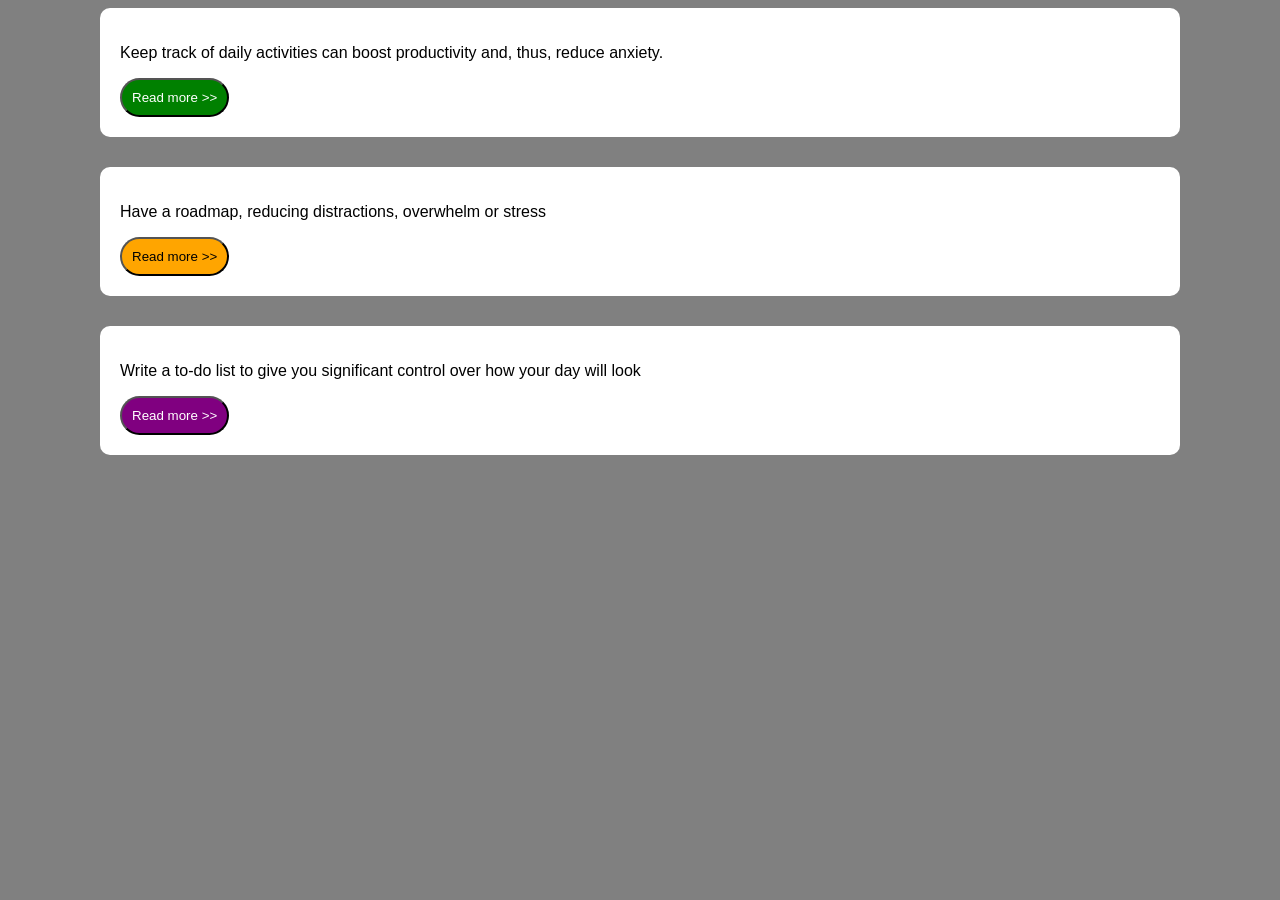
<file: EX-1/index.html>
<!doctype html>
<html lang="en">
  <head>
    <meta charset="UTF-8" />
    <meta http-equiv="X-UA-Compatible" content="IE=edge" />
    <meta name="viewport" content="width=device-width, initial-scale=1.0" />
    <link rel="stylesheet" href="style.css" />
  </head>
  <body>
    <div class="box">
      <p>
        Keep track of daily activities can boost productivity and, thus, reduce
        anxiety.
      </p>
      <button class="button" style="background-color: green; color: white">
        Read more >>
      </button>
    </div>
    <div class="box">
      <p>Have a roadmap, reducing distractions, overwhelm or stress</p>
      <button class="button" style="background-color: orange">
        Read more >>
      </button>
    </div>
    <div class="box">
      <p>
        Write a to-do list to give you significant control over how your day
        will look
      </p>
      <button class="button" style="background-color: purple; color: white">
        Read more >>
      </button>
    </div>
  </body>
</html>
</file>
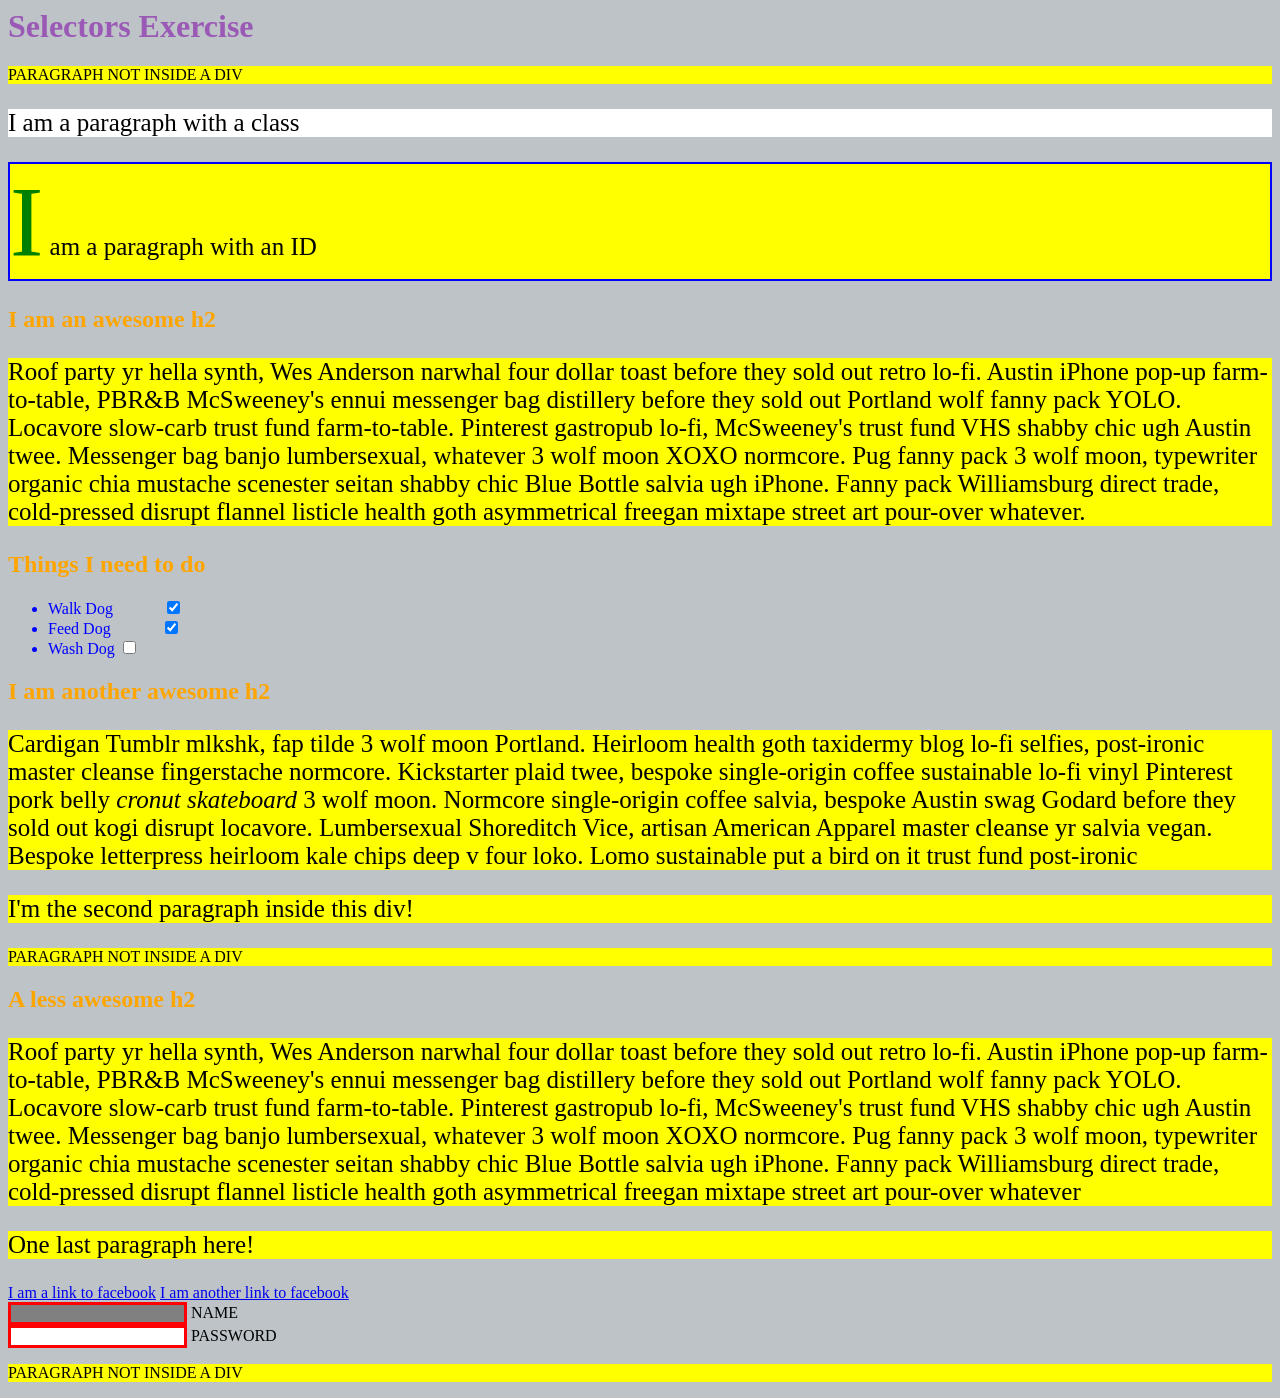
<file: EX-2/index.html>
<html>
  <head>
    <meta charset="UTF-8" />
    <title>Selectors Exercise</title>
    <link rel="stylesheet" type="text/css" href="selectors.css" />
  </head>
  <body>
    <h1>Selectors Exercise</h1>

    <p>PARAGRAPH NOT INSIDE A DIV</p>

    <div>
      <p class="hello">I am a paragraph with a class</p>
      <p id="special">I am a paragraph with an ID</p>

      <h2>I am an awesome h2</h2>

      <p>
        Roof party yr hella synth, Wes Anderson narwhal four dollar toast before
        they sold out retro lo-fi. Austin iPhone pop-up farm-to-table, PBR&B
        McSweeney's ennui messenger bag distillery before they sold out Portland
        wolf fanny pack YOLO. Locavore slow-carb trust fund farm-to-table.
        Pinterest gastropub lo-fi, McSweeney's trust fund VHS shabby chic ugh
        Austin twee. Messenger bag banjo lumbersexual, whatever 3 wolf moon XOXO
        normcore. Pug fanny pack 3 wolf moon, typewriter organic chia mustache
        scenester seitan shabby chic Blue Bottle salvia ugh iPhone. Fanny pack
        Williamsburg direct trade, cold-pressed disrupt flannel listicle health
        goth asymmetrical freegan mixtape street art pour-over whatever.
      </p>
    </div>

    <div>
      <h2>Things I need to do</h2>

      <ul>
        <li>Walk Dog <input type="checkbox" checked /></li>
        <li>Feed Dog <input type="checkbox" checked /></li>
        <li>Wash Dog <input type="checkbox" /></li>
      </ul>
    </div>

    <div>
      <h2>I am another awesome h2</h2>

      <p>
        Cardigan Tumblr mlkshk, fap tilde 3 wolf moon Portland. Heirloom health
        goth taxidermy blog lo-fi selfies, post-ironic master cleanse
        fingerstache normcore. Kickstarter plaid twee, bespoke single-origin
        coffee sustainable lo-fi vinyl Pinterest pork belly
        <em>cronut skateboard</em> 3 wolf moon. Normcore single-origin coffee
        salvia, bespoke Austin swag Godard before they sold out kogi disrupt
        locavore. Lumbersexual Shoreditch Vice, artisan American Apparel master
        cleanse yr salvia vegan. Bespoke letterpress heirloom kale chips deep v
        four loko. Lomo sustainable put a bird on it trust fund post-ironic
      </p>

      <p>I'm the second paragraph inside this div!</p>
    </div>

    <p>PARAGRAPH NOT INSIDE A DIV</p>

    <div>
      <h2>A less awesome h2</h2>

      <p>
        Roof party yr hella synth, Wes Anderson narwhal four dollar toast before
        they sold out retro lo-fi. Austin iPhone pop-up farm-to-table, PBR&B
        McSweeney's ennui messenger bag distillery before they sold out Portland
        wolf fanny pack YOLO. Locavore slow-carb trust fund farm-to-table.
        Pinterest gastropub lo-fi, McSweeney's trust fund VHS shabby chic ugh
        Austin twee. Messenger bag banjo lumbersexual, whatever 3 wolf moon XOXO
        normcore. Pug fanny pack 3 wolf moon, typewriter organic chia mustache
        scenester seitan shabby chic Blue Bottle salvia ugh iPhone. Fanny pack
        Williamsburg direct trade, cold-pressed disrupt flannel listicle health
        goth asymmetrical freegan mixtape street art pour-over whatever
      </p>

      <p>One last paragraph here!</p>

      <a href="https://www.facebook.com">I am a link to facebook</a>
      <a href="https://www.facebook.com">I am another link to facebook</a>
      <br />

      <input type="text" name="name" /><label> Name</label><br />
      <input type="password" name="password" /><label> Password</label><br />
    </div>

    <p>PARAGRAPH NOT INSIDE A DIV</p>
  </body>
</html>
</file>
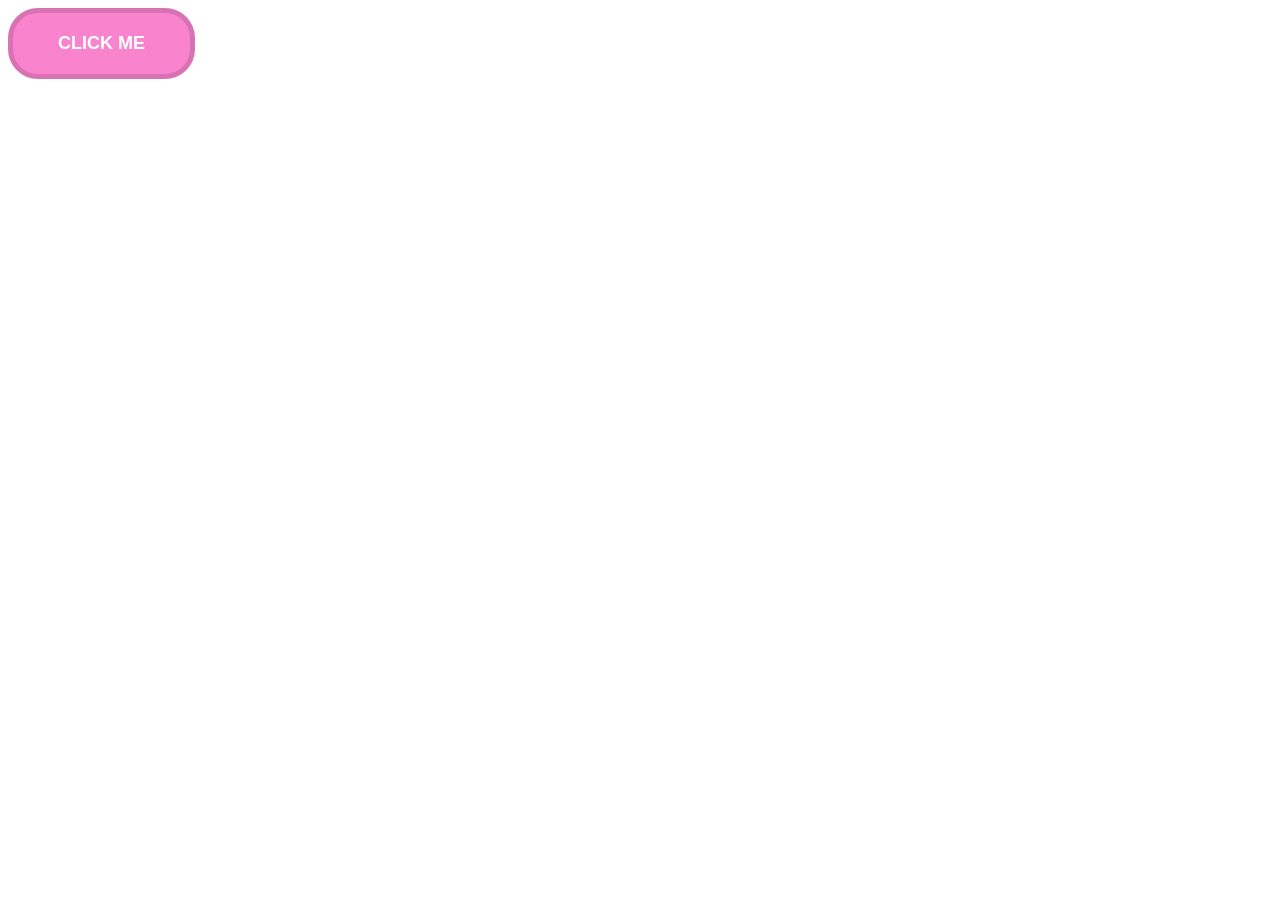
<file: EX-3/index.html>
<!doctype html>
<html lang="en">
  <head>
    <meta charset="UTF-8" />
    <link rel="stylesheet" type="text/css" href="style.css" />
  </head>
  <body>
    <button id="button">Click me</button>
  </body>
</html>
</file>
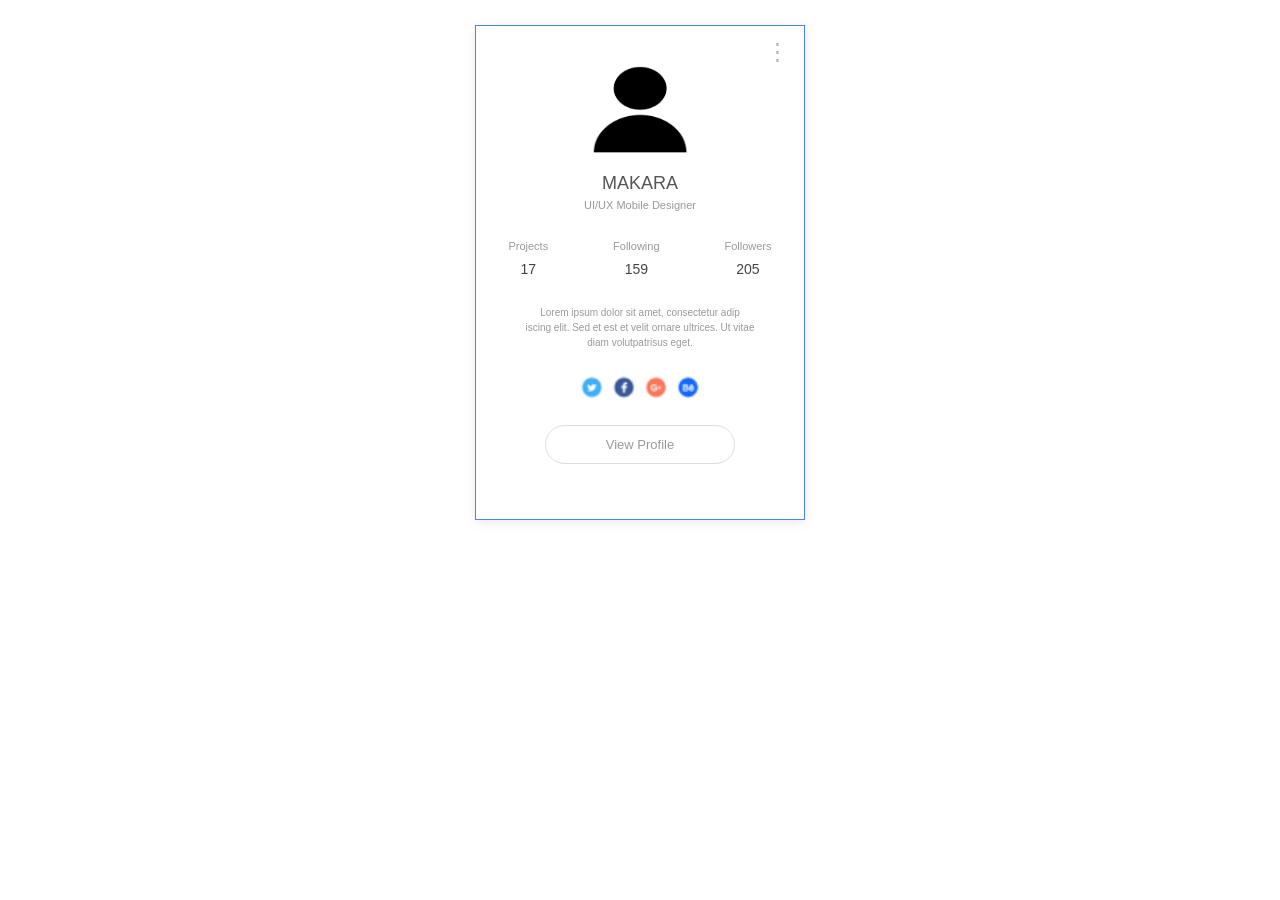
<file: EX-4/index.html>
<!doctype html>
<html lang="en">
  <head>
    <meta charset="UTF-8" />
    <meta name="viewport" content="width=device-width, initial-scale=1.0" />
    <title>My Profile Card</title>
    <link rel="stylesheet" href="style.css" />
  </head>
  <body>
    <div class="profile-card">
      <span class="menu">&#8942;</span>

      <img
        src="profile_picture.png"
        alt="Profile picture"
        class="profile-image"
      />

      <h3>MAKARA</h3>
      <p class="job">UI/UX Mobile Designer</p>

      <div class="stats">
        <div>
          <p>Projects</p>
          <b>17</b>
        </div>
        <div>
          <p>Following</p>
          <b>159</b>
        </div>
        <div>
          <p>Followers</p>
          <b>205</b>
        </div>
      </div>

      <p class="bio">
        Lorem ipsum dolor sit amet, consectetur adip<br />
        iscing elit. Sed et est et velit ornare ultrices. Ut vitae<br />
        diam volutpatrisus eget.
      </p>

      <img
        src="social-icons.png"
        alt="Social media icons"
        class="social-icons"
      />

      <button type="button">View Profile</button>
    </div>
  </body>
</html>
</file>
<file: EX-1/style.css>
body {
  background: grey;
  font-family: sans-serif;
  margin-left: 100px;
  margin-right: 100px;
}

.box {
  background-color: white;
  padding: 20px 20px 20px 20px;
  margin-bottom: 30px;
  border-radius: 10px;
}

.button {
  border-radius: 30px;
  padding: 10px 10px 10px 10px;
  cursor: pointer;
}
</file>
<file: EX-2/selectors.css>
/* Style the HTML elements according to the following instructions. 
DO NOT ALTER THE EXISTING HTML TO DO THIS.  WRITE ONLY CSS!*/

/* MANDATORY CHALLENGES */

/* Give the <body> element a background of #bdc3c7*/

body {
  background-color: #bdc3c7;
}

/* Make the <h1> element #9b59b6*/

h1 {
  color: #9b59b6;
}

/* Make all <h2> elements orange */

h2 {
  color: orange;
}

/* Make all <li> elements blue(pick your own hexadecimal blue)*/

li {
  color: #0000ff;
}

/*Change the background on every paragraph to be yellow*/

p {
  background-color: yellow;
}

/*Make all inputs have a 3px red border*/

input {
  border: 3px solid red;
}

/* Give everything with the class 'hello' a white background*/

.hello {
  background-color: white;
}

#special {
  border: 2px solid blue;
}
/* BONUS CHALLENGES */
/*You may need to research some other selectors and properties*/

/* Make all the <p>'s that are nested inside of divs 25px font(font-size: 25px)*/

div p {
  font-size: 25px;
}

/* Make only inputs with type 'text' have a gray background*/
input[type="text"] {
  background-color: gray;
}

/* Make all "checked" checkboxes have a left margin of 50px(margin-left: 50px)*/
input[type="checkbox"]:checked {
  margin-left: 50px;
}
/* Make the <label> elements all UPPERCASE without changing the HTML(definitely look this one up*/
label {
  text-transform: uppercase;
}
/* Make the first letter of the element with id 'special' green and 100px font size(font-size: 100)*/
#special::first-letter {
  color: green;
  font-size: 100px;
}

/* Make the <h1> element's color change to blue when hovered over */
h1:hover {
  color: blue;
}
</file>
<file: EX-3/style.css>
#button {
  padding: 20px 45px;
  border: 5px solid #d872b3;
  background-color: #fa83cd;
  border-radius: 30px;
  color: white;
  text-transform: uppercase;
  font-size: 18px;
  font-weight: bold;
  cursor: pointer;
}

#button:hover {
  background-color: #ad578d;
  border-color: #6e3659;
}
</file>
<file: EX-4/style.css>
/* Page */
body {
    font-family: Arial, sans-serif;
    background-color: white;
    text-align: center;
    margin: 0;
    padding-top: 25px;
}

/* Profile card */
.profile-card {
    width: 330px;
    height: 495px;
    border: 1px solid #4c83ef;
    background-color: white;
    box-shadow: 0 3px 10px rgba(0, 0, 0, 0.08);
    margin: auto;
    position: relative;
    box-sizing: border-box;
}

.menu {
    position: absolute;
    right: 15px;
    top: 12px;
    color: #b7b7b7;
    font-size: 23px;
}

.profile-image {
    display: block;
    width: 100px;
    height: 98px;
    margin: 37px auto 0;
}

h3 {
    font-size: 18px;
    font-weight: normal;
    color: #555;
    margin: 12px 0 0;
}

.job {
    color: #999;
    font-size: 11px;
    margin: 5px 0 0;
}

.stats {
    display: flex;
    justify-content: space-around;
    margin-top: 29px;
}

.stats p {
    color: #999;
    font-size: 11px;
    margin: 0 0 8px;
}

.stats b {
    color: #444;
    font-size: 14px;
    font-weight: normal;
}

.bio {
    color: #999;
    font-size: 10px;
    line-height: 15px;
    margin: 27px 9px 0;
}

.social-icons {
    display: block;
    width: 120px;
    height: 26px;
    margin: 25px auto 0;
}

button {
    background: white;
    color: #999;
    border: 1px solid #ddd;
    border-radius: 25px;
    width: 190px;
    height: 39px;
    font-size: 13px;
    margin-top: 24px;
    cursor: pointer;
}

button:hover {
    background-color: #4c83ef;
    color: white;
}

.example {
    font-size: 14px;
    margin-top: 11px;
}
</file>
